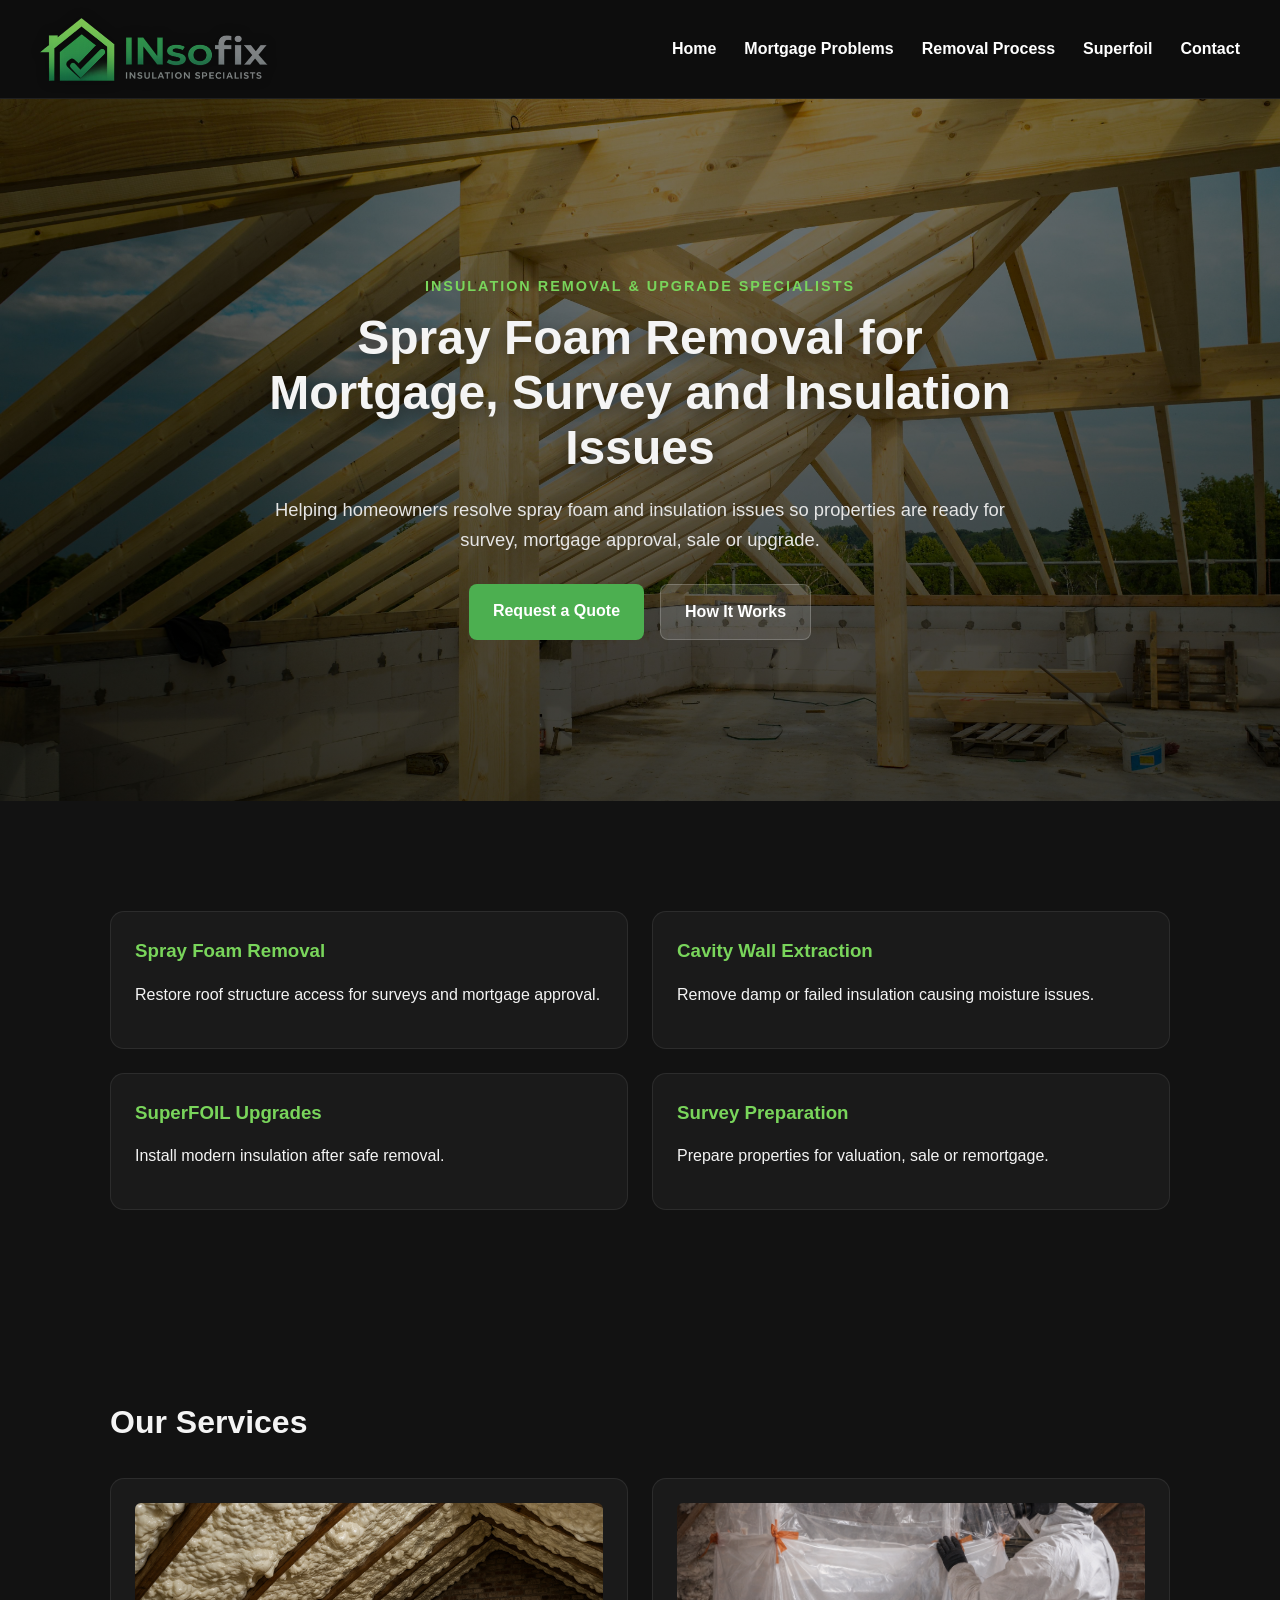
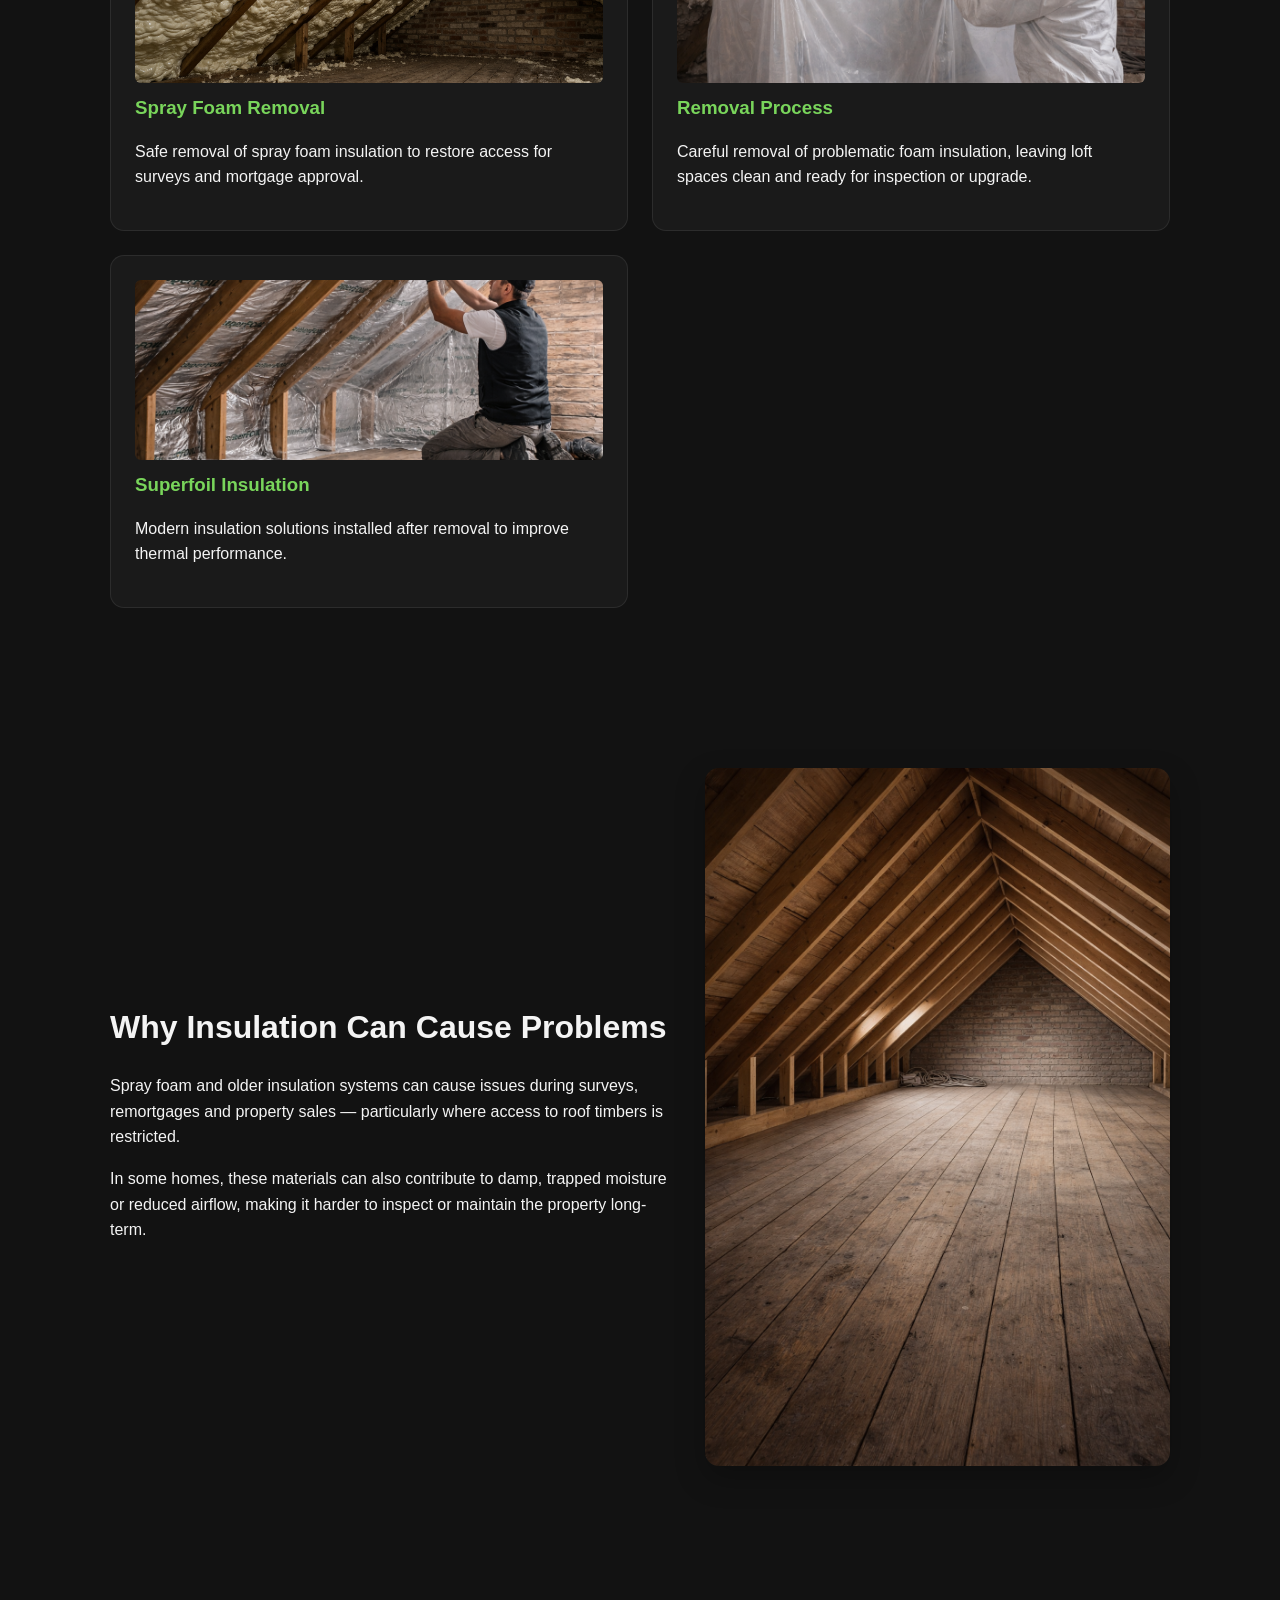
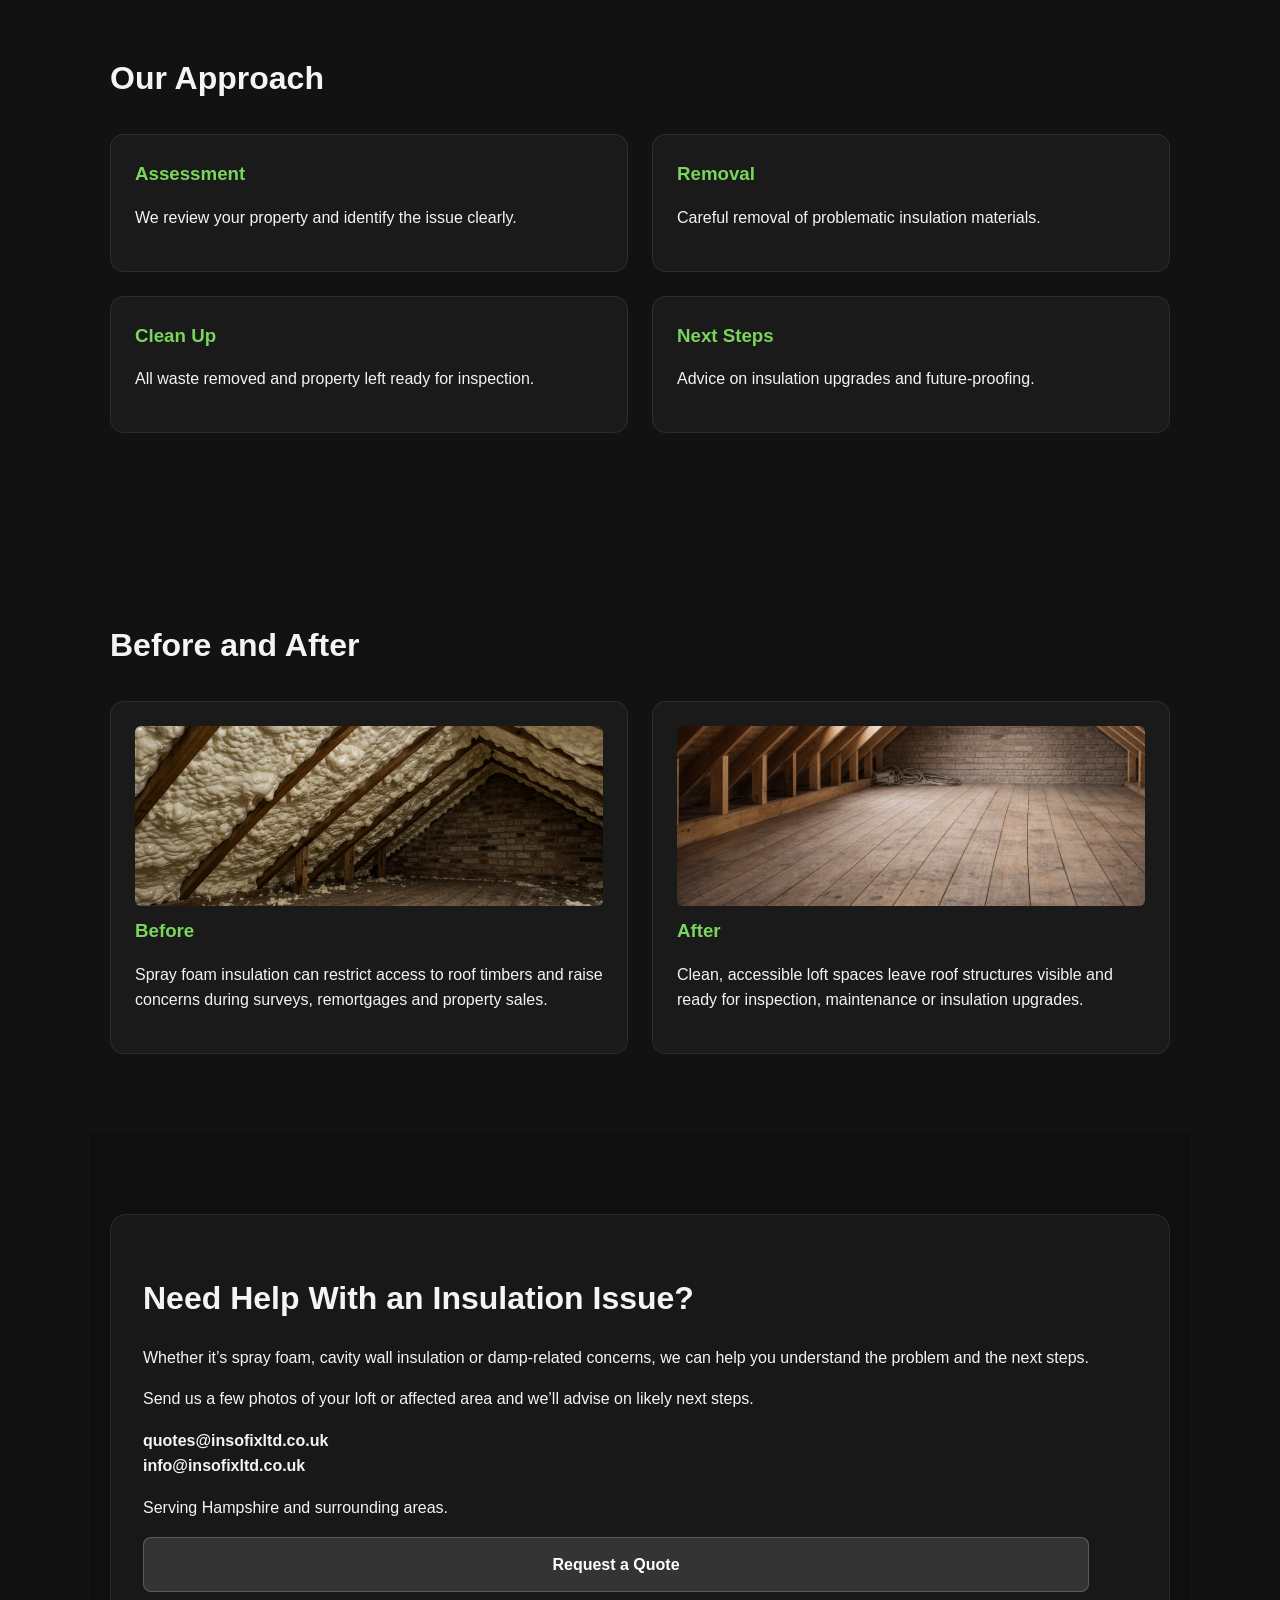
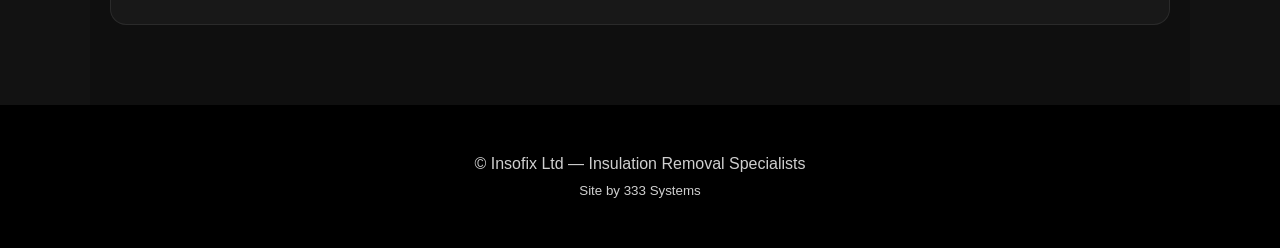
<file: index.html>
<!DOCTYPE html>
<html lang="en">

<head>

<meta charset="UTF-8">
<meta name="viewport" content="width=device-width, initial-scale=1.0">

<title>Insofix | Insulation Removal Specialists</title>

<meta name="description" content="Spray foam removal specialists in Hampshire. Helping homeowners resolve mortgage and survey issues caused by spray foam and insulation problems.">

<meta name="keywords" content="spray foam removal, cavity wall insulation removal, superfoil insulation, loft insulation Hampshire">
<meta name="author" content="Insofix Ltd">

<meta property="og:title" content="Insofix | Insulation Removal Specialists">
<meta property="og:description" content="Professional insulation removal and upgrade solutions for homeowners and property issues.">
<meta property="og:type" content="website">

<link rel="icon" type="image/png" sizes="32x32" href="images/favicon-32x32.png">
<link rel="icon" type="image/png" sizes="16x16" href="images/favicon-16x16.png">
<link rel="apple-touch-icon" href="images/apple-touch-icon.png">
<link rel="manifest" href="images/site.webmanifest">

<link rel="stylesheet" href="css/style.css">

</head>

<body>

<header class="site-header">

<a href="index.html" class="brand">
<img src="images/logo.png" class="logo" alt="Insofix Logo">
</a>

<nav class="site-nav">
<a href="index.html">Home</a>
<a href="mortgage-problem.html">Mortgage Problems</a>
<a href="removal-process.html">Removal Process</a>
<a href="superfoil.html">Superfoil</a>
<a href="contact.html">Contact</a>
</nav>

</header>

<!-- HERO -->

<section class="hero hero-home">

<div class="hero-overlay"></div>

<div class="hero-content">

<p class="eyebrow">Insulation Removal & Upgrade Specialists</p>

<h1>Spray Foam Removal for Mortgage, Survey and Insulation Issues</h1>

<p class="hero-text">
Helping homeowners resolve spray foam and insulation issues so properties are ready for survey, mortgage approval, sale or upgrade.
</p>

<div class="hero-actions">

<a class="button" href="contact.html">Request a Quote</a>

<a class="button button-secondary" href="removal-process.html">
How It Works
</a>

</div>

</div>

</section>

<!-- TRUST STRIP -->

<section class="section trust-strip">

<div class="feature-grid">

<div class="feature-card">
<h3>Spray Foam Removal</h3>
<p>Restore roof structure access for surveys and mortgage approval.</p>
</div>

<div class="feature-card">
<h3>Cavity Wall Extraction</h3>
<p>Remove damp or failed insulation causing moisture issues.</p>
</div>

<div class="feature-card">
<h3>SuperFOIL Upgrades</h3>
<p>Install modern insulation after safe removal.</p>
</div>

<div class="feature-card">
<h3>Survey Preparation</h3>
<p>Prepare properties for valuation, sale or remortgage.</p>
</div>

</div>

</section>

<!-- SERVICES -->

<section class="section">

<h2>Our Services</h2>

<div class="feature-grid">

<div class="feature-card">
<img src="images/spray-foam-problem.png" alt="Spray foam insulation causing problems in a loft" class="feature-img">
<h3>Spray Foam Removal</h3>
<p>Safe removal of spray foam insulation to restore access for surveys and mortgage approval.</p>
</div>

<div class="feature-card">
<img src="images/spray-foam-containment.png" alt="Spray foam removal before and after in a loft" class="feature-img">
<h3>Removal Process</h3>
<p>Careful removal of problematic foam insulation, leaving loft spaces clean and ready for inspection or upgrade.</p>
</div>

<div class="feature-card">
<img src="images/superfoil-install.png" alt="SuperFOIL insulation being installed in a loft" class="feature-img">
<h3>Superfoil Insulation</h3>
<p>Modern insulation solutions installed after removal to improve thermal performance.</p>
</div>

</div>

</section>

<!-- PROBLEM SECTION -->

<section class="section intro-grid">

<div>

<h2>Why Insulation Can Cause Problems</h2>

<p>
Spray foam and older insulation systems can cause issues during surveys, remortgages and property sales — particularly where access to roof timbers is restricted.
</p>

<p>
In some homes, these materials can also contribute to damp, trapped moisture or reduced airflow, making it harder to inspect or maintain the property long-term.
</p>

</div>

<div class="card">
<img src="images/clean-loft.png" alt="Clean loft with exposed rafters after insulation removal">
</div>

</section>

<!-- PROCESS -->

<section class="section">

<h2>Our Approach</h2>

<div class="feature-grid">

<div class="feature-card">
<h3>Assessment</h3>
<p>We review your property and identify the issue clearly.</p>
</div>

<div class="feature-card">
<h3>Removal</h3>
<p>Careful removal of problematic insulation materials.</p>
</div>

<div class="feature-card">
<h3>Clean Up</h3>
<p>All waste removed and property left ready for inspection.</p>
</div>

<div class="feature-card">
<h3>Next Steps</h3>
<p>Advice on insulation upgrades and future-proofing.</p>
</div>

</div>

</section>

<!-- BEFORE / AFTER -->

<section class="section">

<h2>Before and After</h2>

<div class="feature-grid">

<div class="feature-card">
<img src="images/spray-foam-problem.png" alt="Loft with problematic spray foam insulation" class="feature-img">
<h3>Before</h3>
<p>Spray foam insulation can restrict access to roof timbers and raise concerns during surveys, remortgages and property sales.</p>
</div>

<div class="feature-card">
<img src="images/clean-loft.png" alt="Clean loft after spray foam removal" class="feature-img">
<h3>After</h3>
<p>Clean, accessible loft spaces leave roof structures visible and ready for inspection, maintenance or insulation upgrades.</p>
</div>

</div>

</section>

<!-- CTA -->

<section class="section section-dark">

<div class="cta-box">

<div>

<h2>Need Help With an Insulation Issue?</h2>

<p>
Whether it’s spray foam, cavity wall insulation or damp-related concerns, we can help you understand the problem and the next steps.
</p>

<p>
Send us a few photos of your loft or affected area and we’ll advise on likely next steps.
</p>

<p>
<strong>quotes@insofixltd.co.uk</strong><br>
<strong>info@insofixltd.co.uk</strong>
</p>

<p>
Serving Hampshire and surrounding areas.
</p>

<div class="cta-buttons">
<!--
<a class="button" href="https://wa.me/447943090482" target="_blank">Message Us on WhatsApp</a>
  -->
<a class="button button-secondary" href="contact.html">Request a Quote</a>
</div>

</div>

</div>

</section>

<footer class="site-footer">

<p>
© Insofix Ltd — Insulation Removal Specialists<br>
<small>Site by 333 Systems</small>
</p>

</footer>

</body>

</html>
</file>
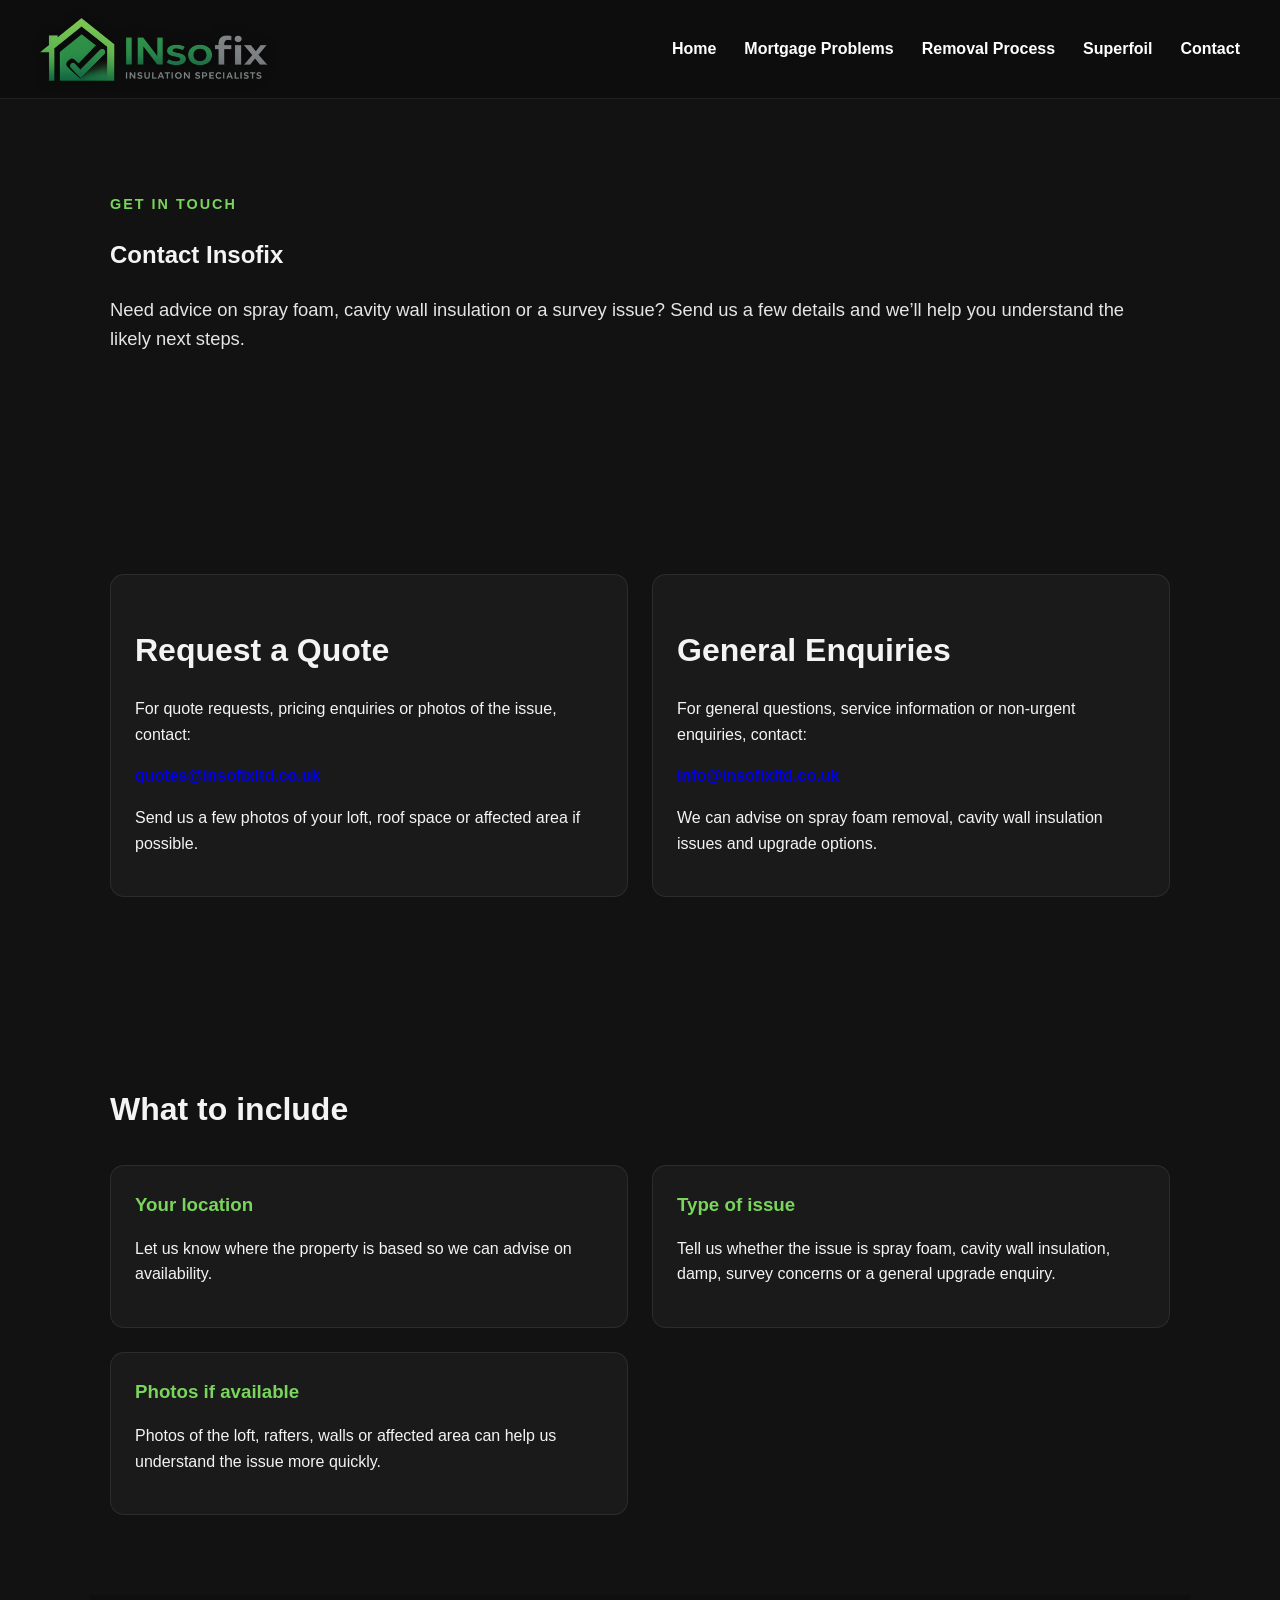
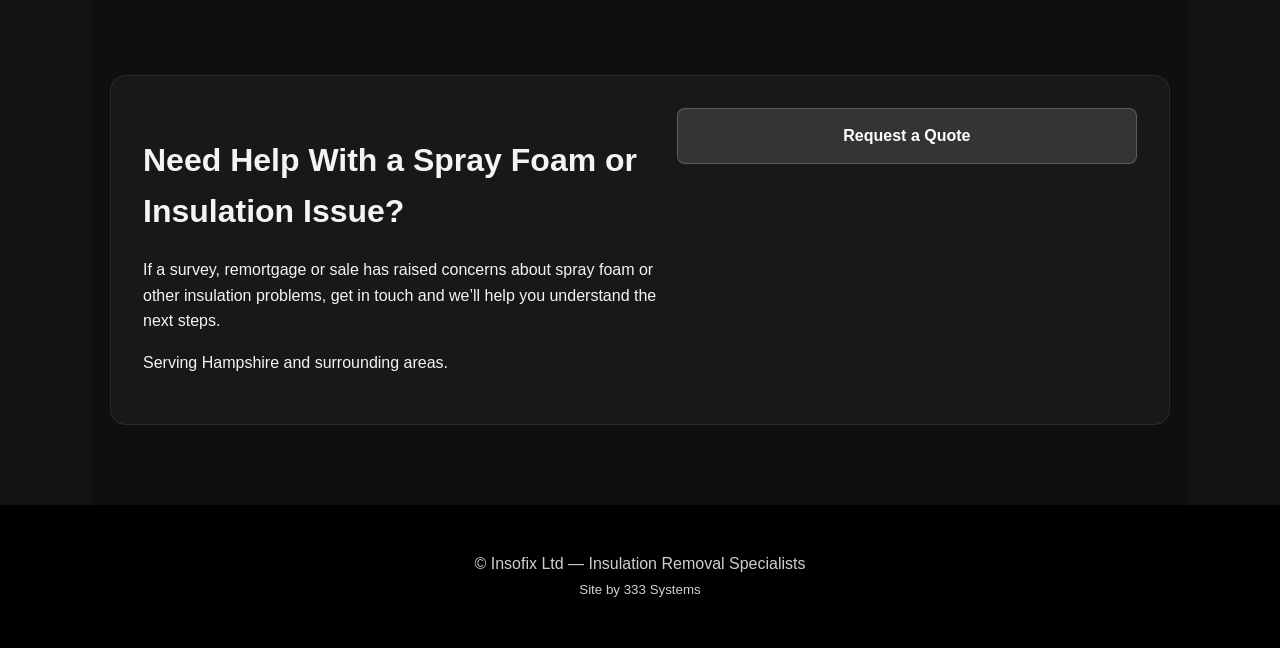
<file: contact.html>
<!DOCTYPE html>
<html lang="en">

<head>

<meta charset="UTF-8">
<meta name="viewport" content="width=device-width, initial-scale=1.0">

<title>Contact | Insofix</title>

<meta name="description" content="Contact Insofix for spray foam removal quotes, insulation enquiries and advice in Hampshire.">
<meta name="keywords" content="contact insofix, spray foam removal quote, insulation removal enquiry, Hampshire spray foam removal">
<meta name="author" content="Insofix Ltd">

<meta property="og:title" content="Contact | Insofix">
<meta property="og:description" content="Get in touch with Insofix for spray foam removal quotes, insulation enquiries and advice.">
<meta property="og:type" content="website">

<link rel="icon" type="image/png" sizes="32x32" href="images/favicon-32x32.png">
<link rel="icon" type="image/png" sizes="16x16" href="images/favicon-16x16.png">
<link rel="apple-touch-icon" href="images/apple-touch-icon.png">
<link rel="manifest" href="images/site.webmanifest">

<link rel="stylesheet" href="css/style.css">

</head>

<body>

<header class="site-header">

<a href="index.html" class="brand">
<img src="images/logo.png" class="logo" alt="Insofix Logo">
</a>

<nav class="site-nav">
<a href="index.html">Home</a>
<a href="mortgage-problem.html">Mortgage Problems</a>
<a href="removal-process.html">Removal Process</a>
<a href="superfoil.html">Superfoil</a>
<a href="contact.html">Contact</a>
</nav>

</header>

<section class="section page-hero">

<div class="section-inner">

<p class="eyebrow">Get In Touch</p>
<h1>Contact Insofix</h1>

<p class="hero-text">
Need advice on spray foam, cavity wall insulation or a survey issue? Send us a few details and we’ll help you understand the likely next steps.
</p>

</div>

</section>

<section class="section">

<div class="feature-grid">

<div class="feature-card">
<h2>Request a Quote</h2>
<p>
For quote requests, pricing enquiries or photos of the issue, contact:
</p>
<p>
<strong><a href="mailto:quotes@insofixltd.co.uk">quotes@insofixltd.co.uk</a></strong>
</p>
<p>
Send us a few photos of your loft, roof space or affected area if possible.
</p>
</div>

<div class="feature-card">
<h2>General Enquiries</h2>
<p>
For general questions, service information or non-urgent enquiries, contact:
</p>
<p>
<strong><a href="mailto:info@insofixltd.co.uk">info@insofixltd.co.uk</a></strong>
</p>
<p>
We can advise on spray foam removal, cavity wall insulation issues and upgrade options.
</p>
</div>

</div>

</section>

<section class="section">

<div class="section-inner">

<h2>What to include</h2>

<div class="feature-grid">

<div class="feature-card">
<h3>Your location</h3>
<p>
Let us know where the property is based so we can advise on availability.
</p>
</div>

<div class="feature-card">
<h3>Type of issue</h3>
<p>
Tell us whether the issue is spray foam, cavity wall insulation, damp, survey concerns or a general upgrade enquiry.
</p>
</div>

<div class="feature-card">
<h3>Photos if available</h3>
<p>
Photos of the loft, rafters, walls or affected area can help us understand the issue more quickly.
</p>
</div>

</div>

</div>

</section>

<section class="section section-dark">

<div class="cta-box">

<div>

<h2>Need Help With a Spray Foam or Insulation Issue?</h2>

<p>
If a survey, remortgage or sale has raised concerns about spray foam or other insulation problems, get in touch and we’ll help you understand the next steps.
</p>

<p>
Serving Hampshire and surrounding areas.
</p>

</div>

<div class="cta-buttons">
  <!--
  <a class="button" href="https://wa.me/447526616036" target="_blank">Message Us on WhatsApp</a>
  -->
  <a class="button button-secondary" href="contact.html">Request a Quote</a>
</div>

</div>

</section>

<footer class="site-footer">

<p>
© Insofix Ltd — Insulation Removal Specialists<br>
<small>Site by 333 Systems</small>
</p>

</footer>

</body>

</html>
</file>
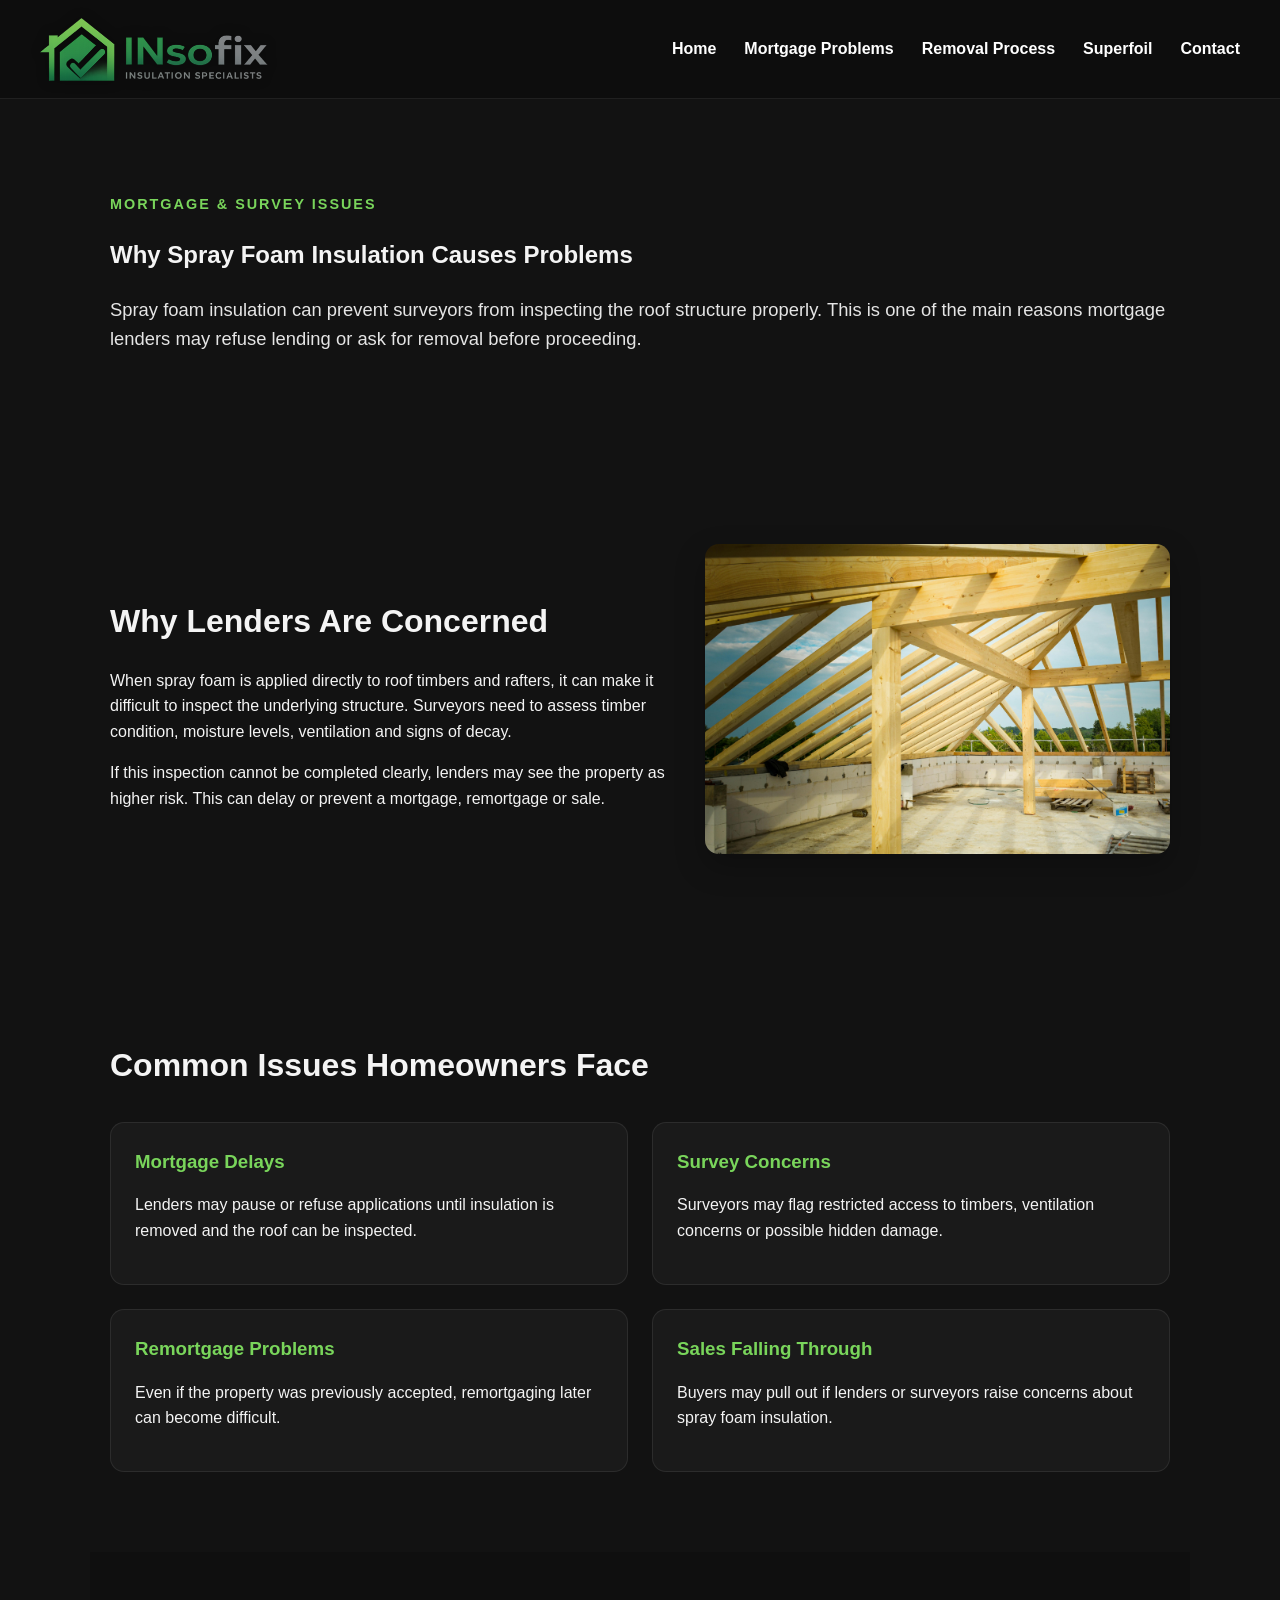
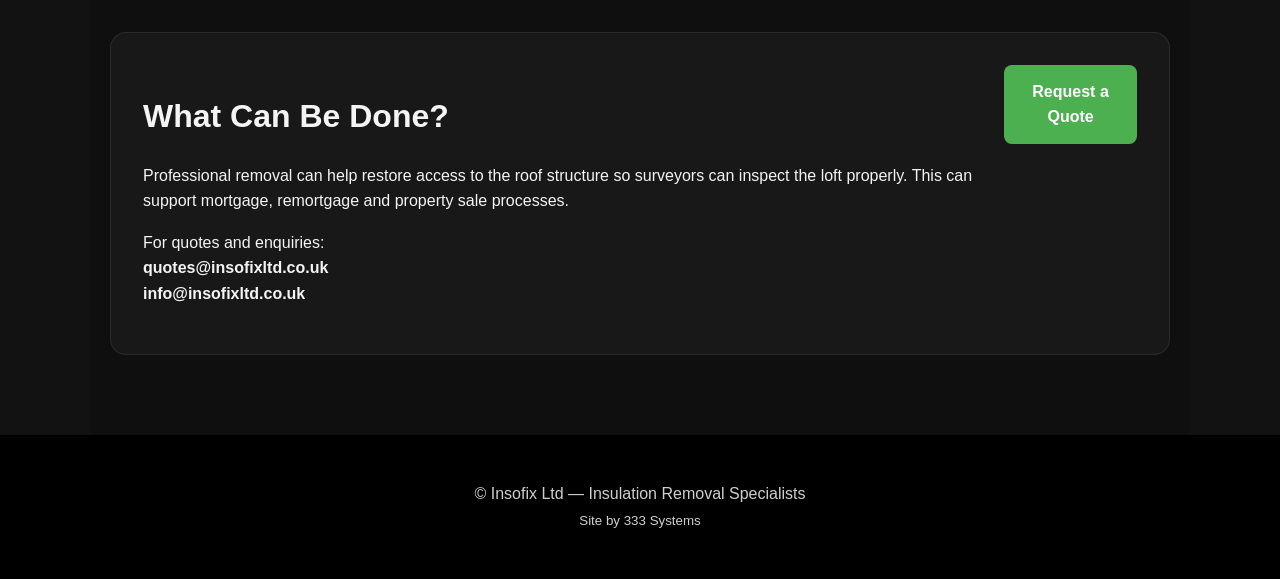
<file: mortgage-problem.html>
<!DOCTYPE html>
<html lang="en">

<head>

<meta charset="UTF-8">
<meta name="viewport" content="width=device-width, initial-scale=1.0">

<title>Mortgage Problems | Insofix</title>

<meta name="description" content="Why spray foam insulation can cause mortgage and survey problems, and how professional removal can help.">

<meta name="keywords" content="spray foam mortgage problems, spray foam survey issues, roof insulation mortgage declined">
<meta name="author" content="Insofix Ltd">

<meta property="og:title" content="Mortgage Problems | Insofix">
<meta property="og:description" content="Find out why spray foam insulation can affect surveys, mortgages and property sales.">
<meta property="og:type" content="website">

<link rel="icon" type="image/png" sizes="32x32" href="images/favicon-32x32.png">
<link rel="icon" type="image/png" sizes="16x16" href="images/favicon-16x16.png">
<link rel="apple-touch-icon" href="images/apple-touch-icon.png">
<link rel="manifest" href="images/site.webmanifest">

<link rel="stylesheet" href="css/style.css">

</head>

<body>

<header class="site-header">

<a href="index.html" class="brand">
<img src="images/logo.png" class="logo" alt="Insofix Logo">
</a>

<nav class="site-nav">
<a href="index.html">Home</a>
<a href="mortgage-problem.html">Mortgage Problems</a>
<a href="removal-process.html">Removal Process</a>
<a href="superfoil.html">Superfoil</a>
<a href="contact.html">Contact</a>
</nav>

</header>

<section class="section page-hero">

<div class="section-inner">

<p class="eyebrow">Mortgage & Survey Issues</p>
<h1>Why Spray Foam Insulation Causes Problems</h1>

<p class="hero-text">
Spray foam insulation can prevent surveyors from inspecting the roof structure properly. This is one of the main reasons mortgage lenders may refuse lending or ask for removal before proceeding.
</p>

</div>

</section>

<section class="section intro-grid">

<div>

<h2>Why Lenders Are Concerned</h2>

<p>
When spray foam is applied directly to roof timbers and rafters, it can make it difficult to inspect the underlying structure.
Surveyors need to assess timber condition, moisture levels, ventilation and signs of decay.
</p>

<p>
If this inspection cannot be completed clearly, lenders may see the property as higher risk. This can delay or prevent a mortgage, remortgage or sale.
</p>

</div>

<div class="card">
<img src="images/rafters.jpg" alt="Roof rafters in loft space">
</div>

</section>

<section class="section">

<h2>Common Issues Homeowners Face</h2>

<div class="feature-grid">

<div class="feature-card">
<h3>Mortgage Delays</h3>
<p>Lenders may pause or refuse applications until insulation is removed and the roof can be inspected.</p>
</div>

<div class="feature-card">
<h3>Survey Concerns</h3>
<p>Surveyors may flag restricted access to timbers, ventilation concerns or possible hidden damage.</p>
</div>

<div class="feature-card">
<h3>Remortgage Problems</h3>
<p>Even if the property was previously accepted, remortgaging later can become difficult.</p>
</div>

<div class="feature-card">
<h3>Sales Falling Through</h3>
<p>Buyers may pull out if lenders or surveyors raise concerns about spray foam insulation.</p>
</div>

</div>

</section>

<section class="section section-dark">

<div class="cta-box">

<div>

<h2>What Can Be Done?</h2>

<p>
Professional removal can help restore access to the roof structure so surveyors can inspect the loft properly. This can support mortgage, remortgage and property sale processes.
</p>

<p>
For quotes and enquiries:<br>
<strong>quotes@insofixltd.co.uk</strong><br>
<strong>info@insofixltd.co.uk</strong>
</p>

</div>

<a class="button" href="contact.html">Request a Quote</a>

</div>

</section>

<footer class="site-footer">

<p>
© Insofix Ltd — Insulation Removal Specialists<br>
<small>Site by 333 Systems</small>
</p>

</footer>

</body>

</html>
</file>
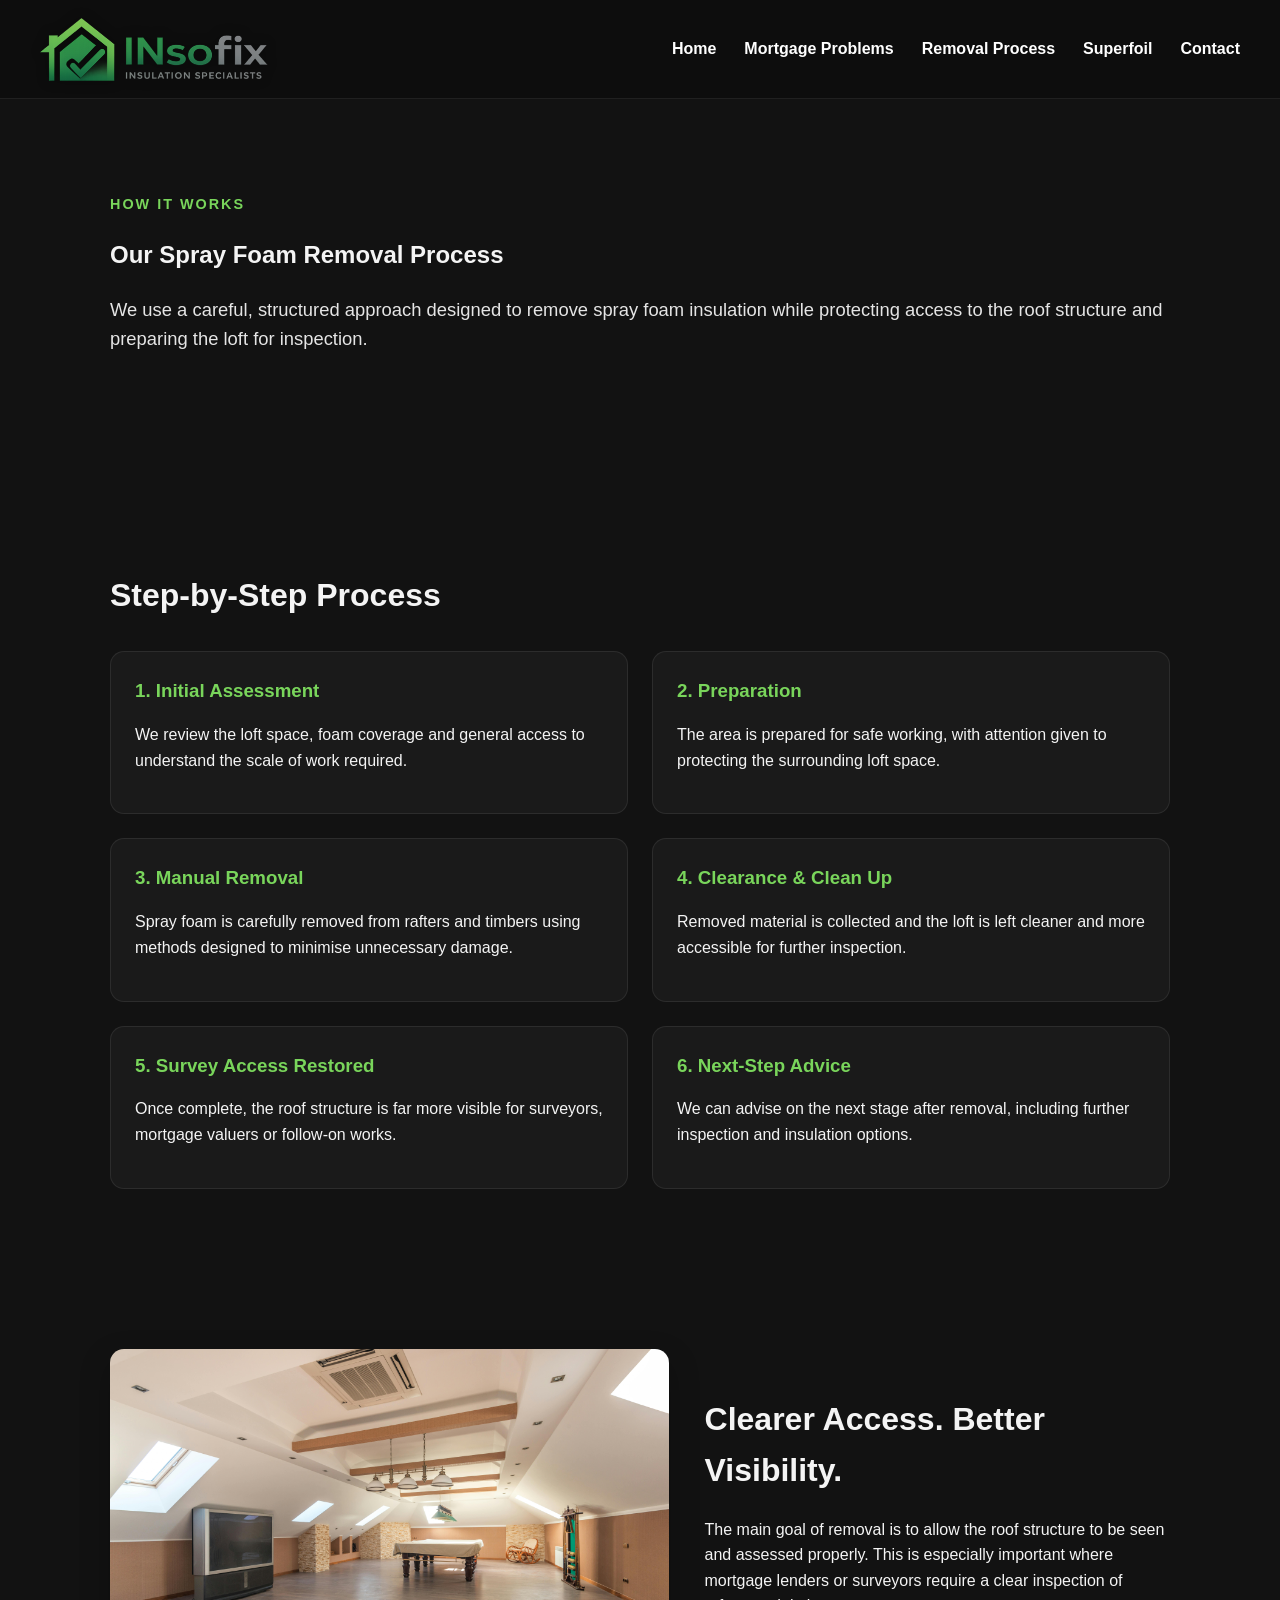
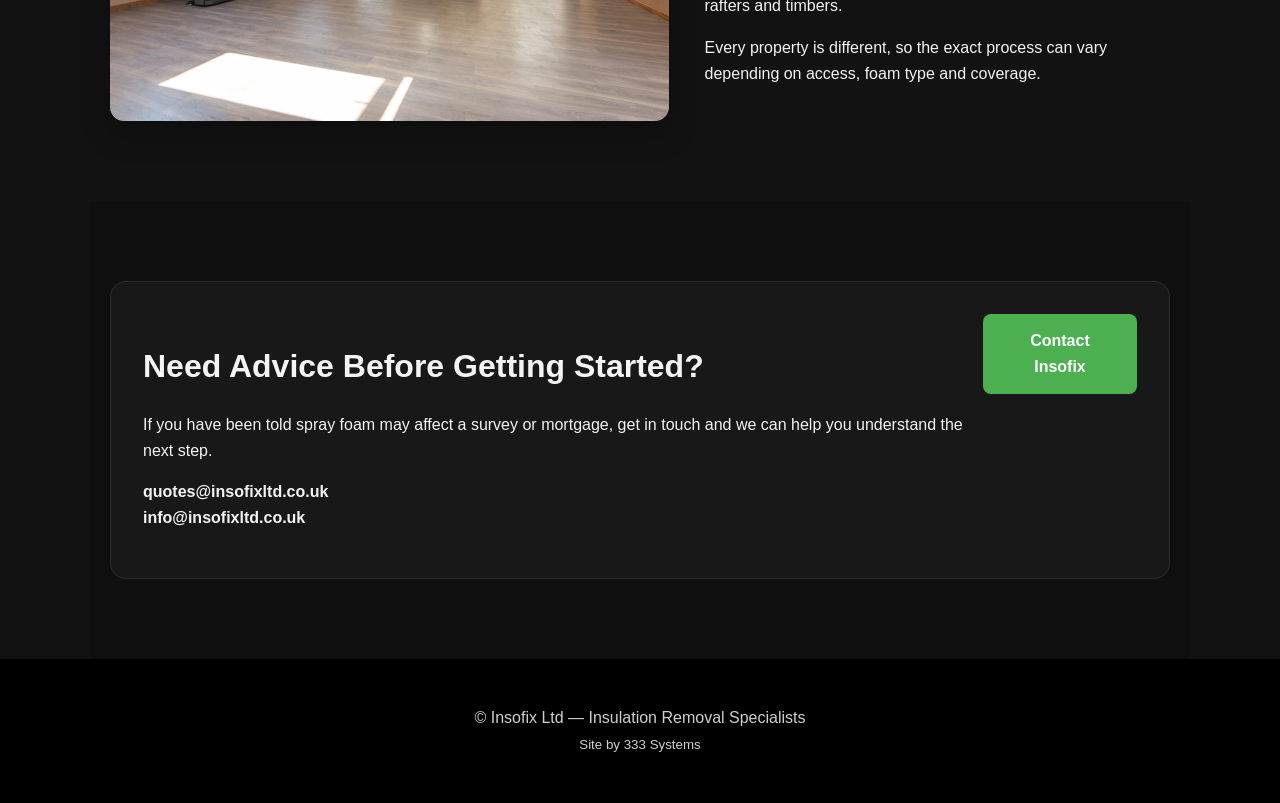
<file: removal-process.html>
<!DOCTYPE html>
<html lang="en">

<head>

<meta charset="UTF-8">
<meta name="viewport" content="width=device-width, initial-scale=1.0">

<title>Removal Process | Insofix</title>

<meta name="description" content="Learn about the spray foam insulation removal process used by Insofix to help restore access for surveys and mortgage inspections.">

<meta name="keywords" content="spray foam removal process, loft insulation removal, roof foam removal">
<meta name="author" content="Insofix Ltd">

<meta property="og:title" content="Removal Process | Insofix">
<meta property="og:description" content="A simple overview of how spray foam insulation is removed safely and professionally.">
<meta property="og:type" content="website">

<link rel="icon" type="image/png" sizes="32x32" href="images/favicon-32x32.png">
<link rel="icon" type="image/png" sizes="16x16" href="images/favicon-16x16.png">
<link rel="apple-touch-icon" href="images/apple-touch-icon.png">
<link rel="manifest" href="images/site.webmanifest">

<link rel="stylesheet" href="css/style.css">

</head>

<body>

<header class="site-header">

<a href="index.html" class="brand">
<img src="images/logo.png" class="logo" alt="Insofix Logo">
</a>

<nav class="site-nav">
<a href="index.html">Home</a>
<a href="mortgage-problem.html">Mortgage Problems</a>
<a href="removal-process.html">Removal Process</a>
<a href="superfoil.html">Superfoil</a>
<a href="contact.html">Contact</a>
</nav>

</header>

<section class="section page-hero">

<div class="section-inner">

<p class="eyebrow">How It Works</p>
<h1>Our Spray Foam Removal Process</h1>

<p class="hero-text">
We use a careful, structured approach designed to remove spray foam insulation while protecting access to the roof structure and preparing the loft for inspection.
</p>

</div>

</section>

<section class="section">

<h2>Step-by-Step Process</h2>

<div class="feature-grid">

<div class="feature-card">
<h3>1. Initial Assessment</h3>
<p>We review the loft space, foam coverage and general access to understand the scale of work required.</p>
</div>

<div class="feature-card">
<h3>2. Preparation</h3>
<p>The area is prepared for safe working, with attention given to protecting the surrounding loft space.</p>
</div>

<div class="feature-card">
<h3>3. Manual Removal</h3>
<p>Spray foam is carefully removed from rafters and timbers using methods designed to minimise unnecessary damage.</p>
</div>

<div class="feature-card">
<h3>4. Clearance & Clean Up</h3>
<p>Removed material is collected and the loft is left cleaner and more accessible for further inspection.</p>
</div>

<div class="feature-card">
<h3>5. Survey Access Restored</h3>
<p>Once complete, the roof structure is far more visible for surveyors, mortgage valuers or follow-on works.</p>
</div>

<div class="feature-card">
<h3>6. Next-Step Advice</h3>
<p>We can advise on the next stage after removal, including further inspection and insulation options.</p>
</div>

</div>

</section>

<section class="section intro-grid">

<div class="card">
<img src="images/loft2.jpg" alt="Loft roof structure after insulation work">
</div>

<div>

<h2>Clearer Access. Better Visibility.</h2>

<p>
The main goal of removal is to allow the roof structure to be seen and assessed properly. This is especially important where mortgage lenders or surveyors require a clear inspection of rafters and timbers.
</p>

<p>
Every property is different, so the exact process can vary depending on access, foam type and coverage.
</p>

</div>

</section>

<section class="section section-dark">

<div class="cta-box">

<div>

<h2>Need Advice Before Getting Started?</h2>

<p>
If you have been told spray foam may affect a survey or mortgage, get in touch and we can help you understand the next step.
</p>

<p>
<strong>quotes@insofixltd.co.uk</strong><br>
<strong>info@insofixltd.co.uk</strong>
</p>

</div>

<a class="button" href="contact.html">Contact Insofix</a>

</div>

</section>

<footer class="site-footer">

<p>
© Insofix Ltd — Insulation Removal Specialists<br>
<small>Site by 333 Systems</small>
</p>

</footer>

</body>

</html>
</file>
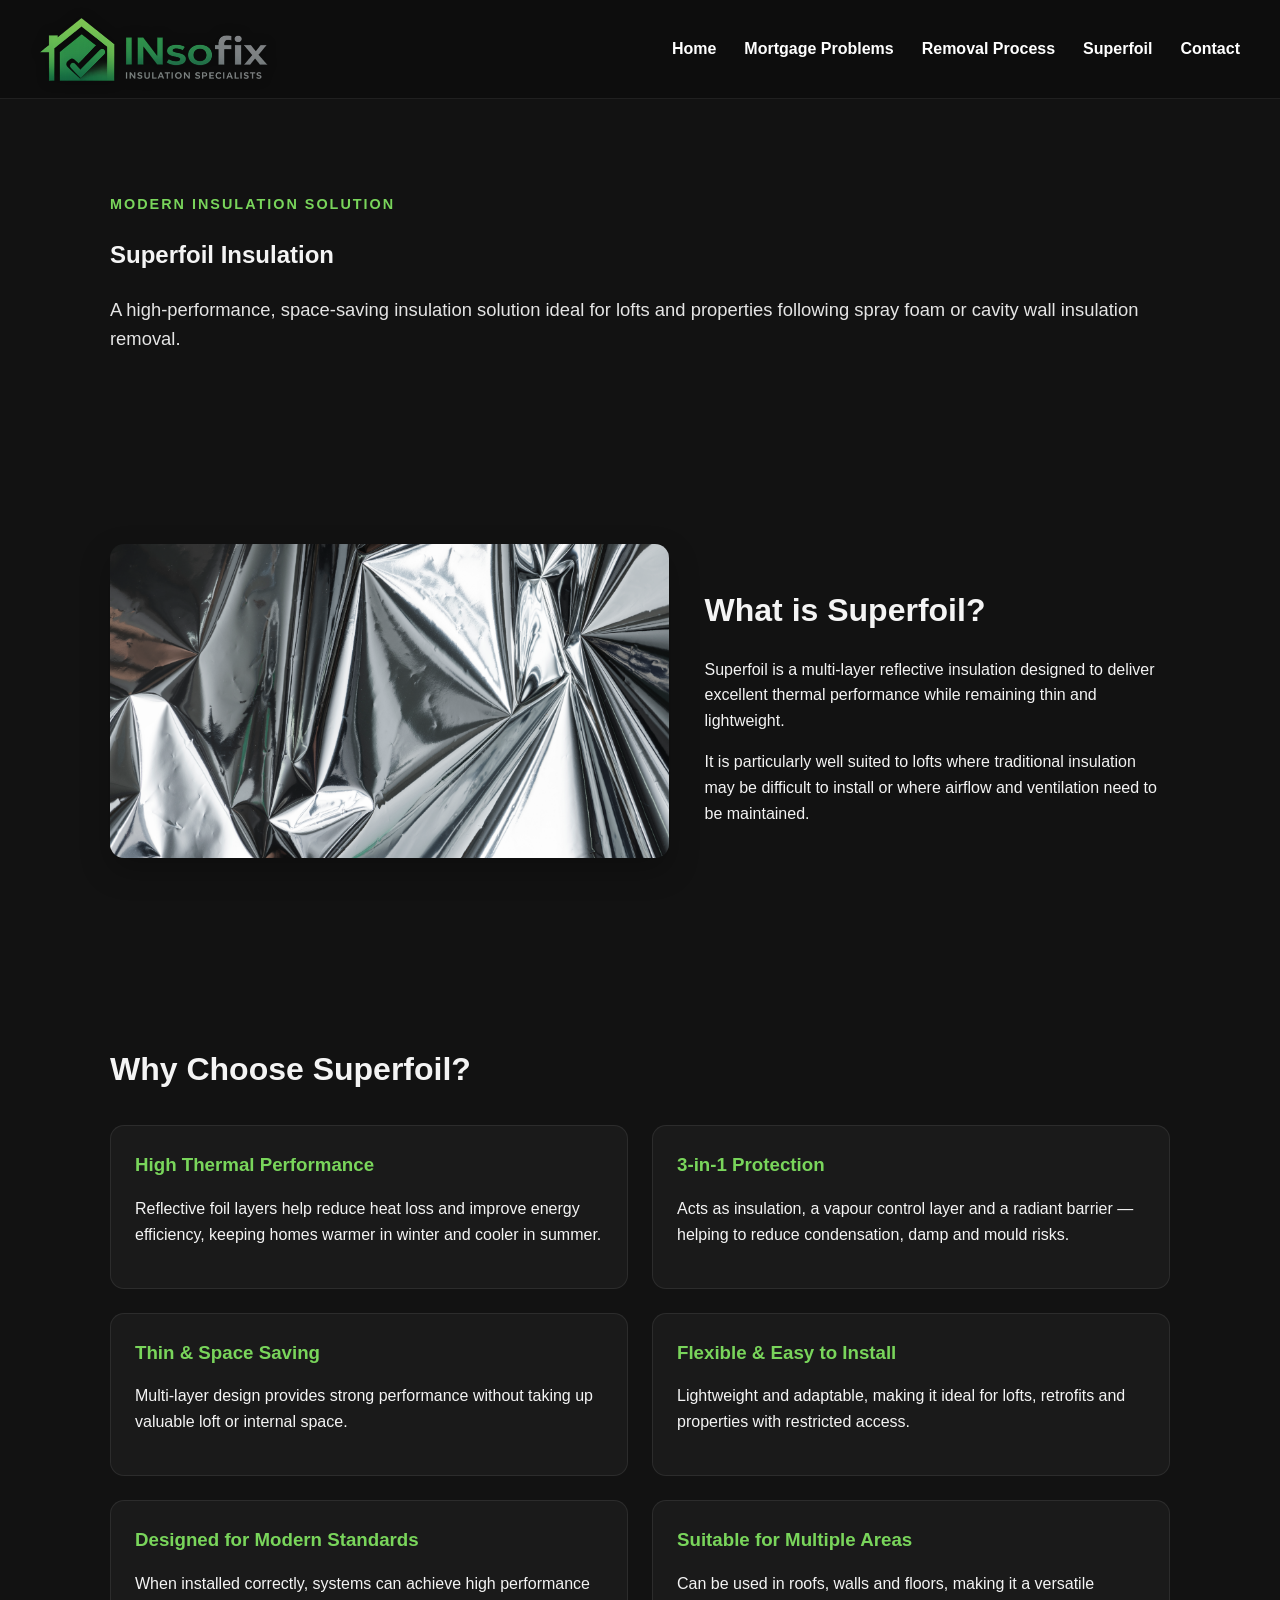
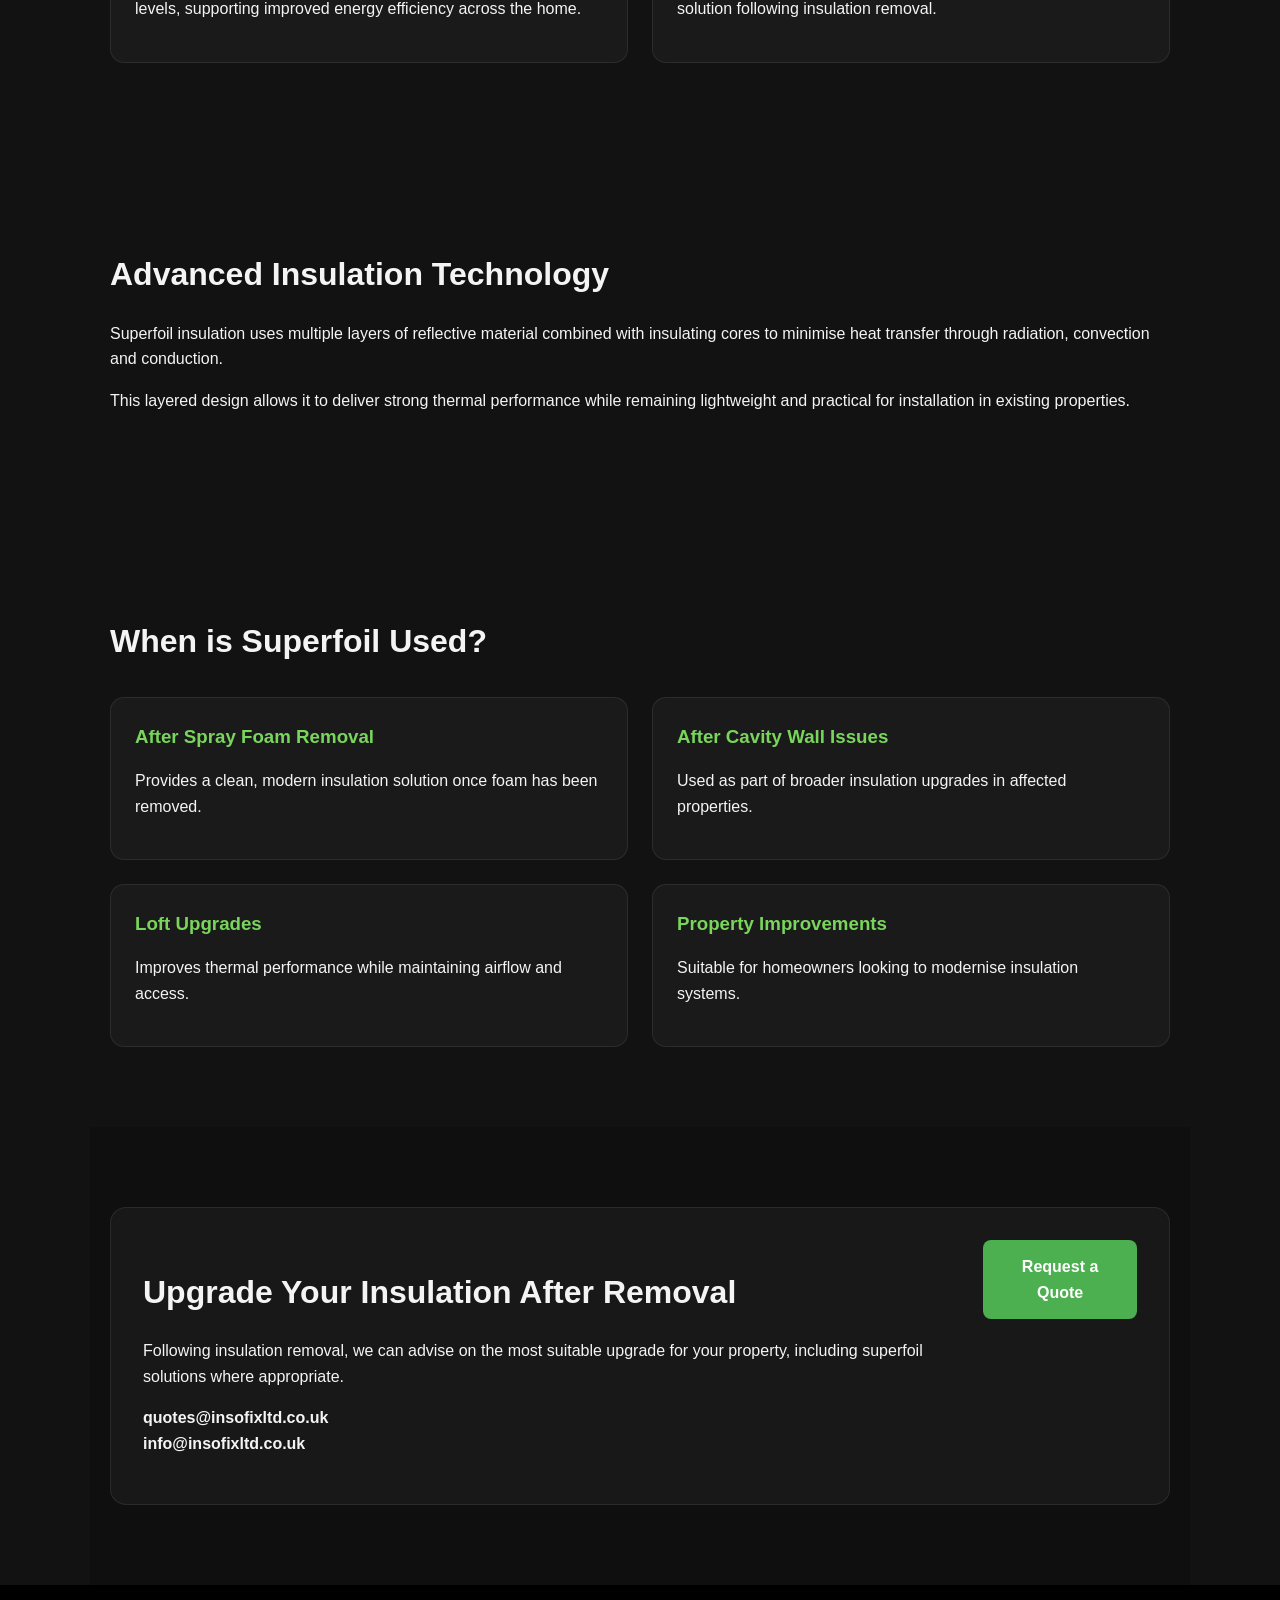
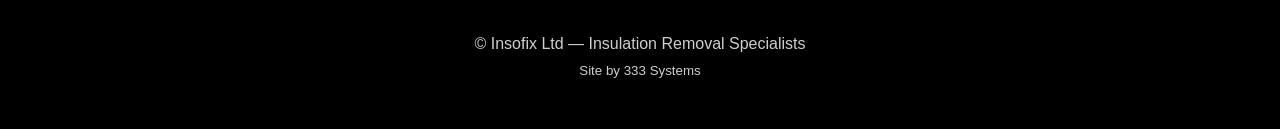
<file: superfoil.html>
<!DOCTYPE html>
<html lang="en">

<head>

<meta charset="UTF-8">
<meta name="viewport" content="width=device-width, initial-scale=1.0">

<title>Superfoil Insulation | Insofix</title>

<meta name="description" content="High-performance superfoil insulation solutions for lofts and properties following insulation removal.">

<meta name="keywords" content="superfoil insulation, loft insulation upgrade, foil insulation UK, insulation replacement">
<meta name="author" content="Insofix Ltd">

<meta property="og:title" content="Superfoil Insulation | Insofix">
<meta property="og:description" content="Modern insulation solutions installed after spray foam or cavity wall removal.">
<meta property="og:type" content="website">

<link rel="icon" type="image/png" sizes="32x32" href="images/favicon-32x32.png">
<link rel="icon" type="image/png" sizes="16x16" href="images/favicon-16x16.png">
<link rel="apple-touch-icon" href="images/apple-touch-icon.png">
<link rel="manifest" href="images/site.webmanifest">

<link rel="stylesheet" href="css/style.css">

</head>

<body>

<header class="site-header">

<a href="index.html" class="brand">
<img src="images/logo.png" class="logo" alt="Insofix Logo">
</a>

<nav class="site-nav">
<a href="index.html">Home</a>
<a href="mortgage-problem.html">Mortgage Problems</a>
<a href="removal-process.html">Removal Process</a>
<a href="superfoil.html">Superfoil</a>
<a href="contact.html">Contact</a>
</nav>

</header>


<!-- HERO -->

<section class="section page-hero">

<div class="section-inner">

<p class="eyebrow">Modern Insulation Solution</p>
<h1>Superfoil Insulation</h1>

<p class="hero-text">
A high-performance, space-saving insulation solution ideal for lofts and properties following spray foam or cavity wall insulation removal.
</p>

</div>

</section>


<!-- MAIN CONTENT -->

<section class="section intro-grid">

<div class="card">
<img src="images/superfoil.jpg" alt="Superfoil insulation material">
</div>

<div>

<h2>What is Superfoil?</h2>

<p>
Superfoil is a multi-layer reflective insulation designed to deliver excellent thermal performance while remaining thin and lightweight.
</p>

<p>
It is particularly well suited to lofts where traditional insulation may be difficult to install or where airflow and ventilation need to be maintained.
</p>

</div>

</section>


<!-- BENEFITS -->

<section class="section">

<h2>Why Choose Superfoil?</h2>

<div class="feature-grid">

<div class="feature-card">
<h3>High Thermal Performance</h3>
<p>
Reflective foil layers help reduce heat loss and improve energy efficiency, keeping homes warmer in winter and cooler in summer.
</p>
</div>

<div class="feature-card">
<h3>3-in-1 Protection</h3>
<p>
Acts as insulation, a vapour control layer and a radiant barrier — helping to reduce condensation, damp and mould risks.
</p>
</div>

<div class="feature-card">
<h3>Thin & Space Saving</h3>
<p>
Multi-layer design provides strong performance without taking up valuable loft or internal space.
</p>
</div>

<div class="feature-card">
<h3>Flexible & Easy to Install</h3>
<p>
Lightweight and adaptable, making it ideal for lofts, retrofits and properties with restricted access.
</p>
</div>

<div class="feature-card">
<h3>Designed for Modern Standards</h3>
<p>
When installed correctly, systems can achieve high performance levels, supporting improved energy efficiency across the home.
</p>
</div>

<div class="feature-card">
<h3>Suitable for Multiple Areas</h3>
<p>
Can be used in roofs, walls and floors, making it a versatile solution following insulation removal.
</p>
</div>

</div>

</section>

<section class="section">

<h2>Advanced Insulation Technology</h2>

<p>
Superfoil insulation uses multiple layers of reflective material combined with insulating cores to minimise heat transfer through radiation, convection and conduction.
</p>

<p>
This layered design allows it to deliver strong thermal performance while remaining lightweight and practical for installation in existing properties.
</p>

</section>

<!-- WHEN TO USE -->

<section class="section">

<h2>When is Superfoil Used?</h2>

<div class="feature-grid">

<div class="feature-card">
<h3>After Spray Foam Removal</h3>
<p>Provides a clean, modern insulation solution once foam has been removed.</p>
</div>

<div class="feature-card">
<h3>After Cavity Wall Issues</h3>
<p>Used as part of broader insulation upgrades in affected properties.</p>
</div>

<div class="feature-card">
<h3>Loft Upgrades</h3>
<p>Improves thermal performance while maintaining airflow and access.</p>
</div>

<div class="feature-card">
<h3>Property Improvements</h3>
<p>Suitable for homeowners looking to modernise insulation systems.</p>
</div>

</div>

</section>


<!-- CTA -->

<section class="section section-dark">

<div class="cta-box">

<div>

<h2>Upgrade Your Insulation After Removal</h2>

<p>
Following insulation removal, we can advise on the most suitable upgrade for your property, including superfoil solutions where appropriate.
</p>

<p>
<strong>quotes@insofixltd.co.uk</strong><br>
<strong>info@insofixltd.co.uk</strong>
</p>

</div>

<a class="button" href="contact.html">Request a Quote</a>

</div>

</section>


<footer class="site-footer">

<p>
© Insofix Ltd — Insulation Removal Specialists<br>
<small>Site by 333 Systems</small>
</p>

</footer>

</body>

</html>
</file>
<file: css/style.css>
* {
  box-sizing: border-box;
}

html {
  scroll-behavior: smooth;
}

body {
  font-family: Arial, sans-serif;
  margin: 0;
  background: #121212;
  color: #f4f4f4;
  line-height: 1.6;
}

img {
  max-width: 100%;
  display: block;
}

a {
  text-decoration: none;
}

/* HEADER */

.site-header {
  display: flex;
  justify-content: space-between;
  align-items: center;
  padding: 16px 40px;
  background: #0d0d0d;
  border-bottom: 1px solid rgba(255,255,255,0.08);
  position: sticky;
  top: 0;
  z-index: 100;
}

.brand {
  display: flex;
  align-items: center;
}

.logo {
  height: 66px;
  width: auto;
  filter: drop-shadow(0 0 6px rgba(0,0,0,0.35));
}

.site-nav {
  display: flex;
  gap: 28px;
}

.site-nav a {
  color: #ffffff;
  font-weight: 600;
  transition: opacity 0.2s ease;
}

.site-nav a:hover {
  opacity: 0.7;
}

/* HERO */

.hero {
  position: relative;
  min-height: 78vh;
  display: flex;
  align-items: center;
  justify-content: center;
  text-align: center;
  padding: 80px 20px;
}

.hero-home {
  background: url("../images/rafters.jpg") center / cover no-repeat;
}

.hero-overlay {
  position: absolute;
  inset: 0;
  background: linear-gradient(
    to bottom,
    rgba(0,0,0,0.5),
    rgba(0,0,0,0.75)
  );
}

.hero-content {
  position: relative;
  z-index: 2;
  max-width: 820px;
  padding: 20px;
}

.eyebrow {
  font-size: 0.9rem;
  text-transform: uppercase;
  letter-spacing: 2px;
  color: #79d55b;
  margin-bottom: 12px;
  font-weight: 700;
}

.hero h1 {
  font-size: 3rem;
  line-height: 1.15;
  margin: 0 0 20px;
  text-shadow: 0 4px 18px rgba(0,0,0,0.5);
}

.hero-text {
  font-size: 1.15rem;
  color: #e5e5e5;
  margin-bottom: 30px;
}

.hero-actions {
  display: flex;
  gap: 16px;
  justify-content: center;
  flex-wrap: wrap;
}

/* BUTTONS */

.button {
  display: inline-block;
  padding: 14px 24px;
  background: #4caf50;
  color: #fff;
  border-radius: 8px;
  font-weight: 700;
  text-align: center;
  white-space: normal;
  word-break: break-word;
  transition: transform 0.2s ease, opacity 0.2s ease;
}

.button:hover {
  transform: translateY(-2px);
  opacity: 0.95;
}

.button-secondary {
  background: rgba(255,255,255,0.12);
  border: 1px solid rgba(255,255,255,0.2);
}

/* SECTIONS */

.section {
  max-width: 1100px;
  margin: 0 auto;
  padding: 80px 20px;
}

.section h2 {
  font-size: 2rem;
  margin-bottom: 20px;
}

/* GRID */

.intro-grid {
  display: grid;
  grid-template-columns: 1.2fr 1fr;
  gap: 36px;
  align-items: center;
}

.card img {
  border-radius: 14px;
  box-shadow: 0 12px 30px rgba(0,0,0,0.25);
}

/* FEATURES */

.feature-grid {
  display: grid;
  grid-template-columns: repeat(2, 1fr);
  gap: 24px;
  margin-top: 30px;
}

.feature-card {
  background: #1a1a1a;
  border: 1px solid rgba(255,255,255,0.08);
  border-radius: 14px;
  padding: 24px;
}

.feature-card h3 {
  margin-top: 0;
  margin-bottom: 10px;
  color: #79d55b;
}

.feature-img {
  width: 100%;
  height: 180px;
  object-fit: cover;
  border-radius: 6px;
  margin-bottom: 10px;
}

/* CTA */

.section-dark {
  background: #0f0f0f;
}

.cta-box {
  max-width: 1100px;
  margin: auto;
  background: #181818;
  border: 1px solid rgba(255,255,255,0.08);
  border-radius: 16px;
  padding: 32px;
  display: flex;
  justify-content: space-between;
  align-items: flex-start;
  gap: 20px;
}

.cta-buttons {
  display: flex;
  gap: 12px;
  flex-wrap: wrap;
  width: 100%;
}

.cta-buttons .button {
  flex: 1;
  text-align: center;
}

/* FOOTER */

.site-footer {
  text-align: center;
  padding: 30px 20px;
  background: #000;
  color: #cfcfcf;
}

/* MOBILE */

@media (max-width: 900px) {
  .site-header {
    flex-direction: column;
    gap: 14px;
    padding: 20px;
  }

  .site-nav {
    flex-wrap: wrap;
    justify-content: center;
  }

  .logo {
    height: 72px;
  }

  .intro-grid,
  .feature-grid {
    grid-template-columns: 1fr;
  }

  .cta-box {
    flex-direction: column;
    align-items: stretch;
  }
}

@media (max-width: 768px) {
  .cta-buttons {
    flex-direction: column;
  }

  .cta-buttons .button {
    width: 100%;
  }
}

@media (max-width: 600px) {
  .hero {
    min-height: 70vh;
    padding: 60px 16px;
  }

  .hero h1 {
    font-size: 2rem;
  }
}
</file>
